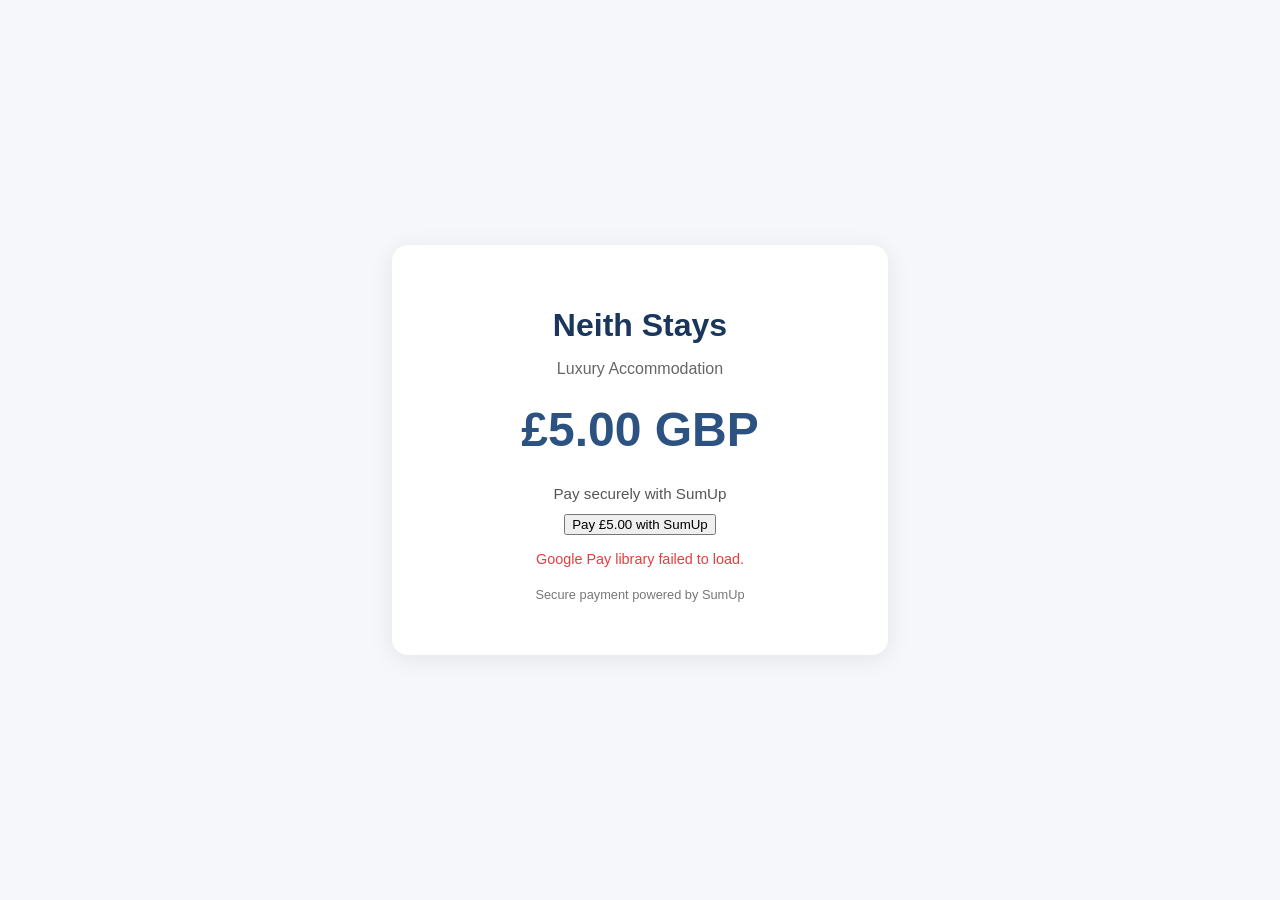
<file: index.html>
<!DOCTYPE html>
<html lang="en">
<head>
    <meta charset="UTF-8">
    <meta name="viewport" content="width=device-width, initial-scale=1.0">

    <title>Neith Stays</title>

    <style>
        body {
            font-family: -apple-system, BlinkMacSystemFont, 'Segoe UI', sans-serif;
            display: flex;
            align-items: center;
            justify-content: center;
            min-height: 100vh;
            margin: 0;
            background: #f5f7fa;
        }

        .card {
            text-align: center;
            padding: 40px 48px;
            background: white;
            border-radius: 16px;
            box-shadow: 0 4px 24px rgba(0,0,0,0.08);
            max-width: 400px;
            width: 90%;
        }

        h1 {
            font-size: 2rem;
            color: #1a365d;
            margin-bottom: 8px;
        }

        .subtitle {
            color: #666;
            margin-bottom: 24px;
        }

        .price {
            font-size: 3rem;
            font-weight: 700;
            color: #2c5282;
            margin-bottom: 28px;
        }

        .payment-label {
            font-size: 0.95rem;
            color: #555;
            margin-bottom: 12px;
        }

        #google-pay-button {
            min-height: 48px;
            display: flex;
            justify-content: center;
        }

        #google-pay-button button {
            width: 100% !important;
        }

        #payment-message {
            margin-top: 16px;
            color: #e53e3e;
            font-size: 0.9rem;
        }

        .secure {
            margin-top: 20px;
            font-size: 0.8rem;
            color: #777;
        }
    </style>

    <script
        async
        src="https://pay.google.com/gp/p/js/pay.js">
    </script>

    <!-- Our payment code -->
    <script src="./app.js" defer></script>
</head>

<body>

    <div class="card">

        <h1>Neith Stays</h1>

        <p class="subtitle">
            Luxury Accommodation
        </p>

        <div class="price">
            £5.00 GBP
        </div>

        <p class="payment-label">
            Pay securely with SumUp
        </p>

        <button id="sumup-pay-button" type="button">Pay £5.00 with SumUp</button>

        <div id="payment-message"></div>

        <p class="secure">
            Secure payment powered by SumUp
        </p>

    </div>

</body>
</html>
</file>
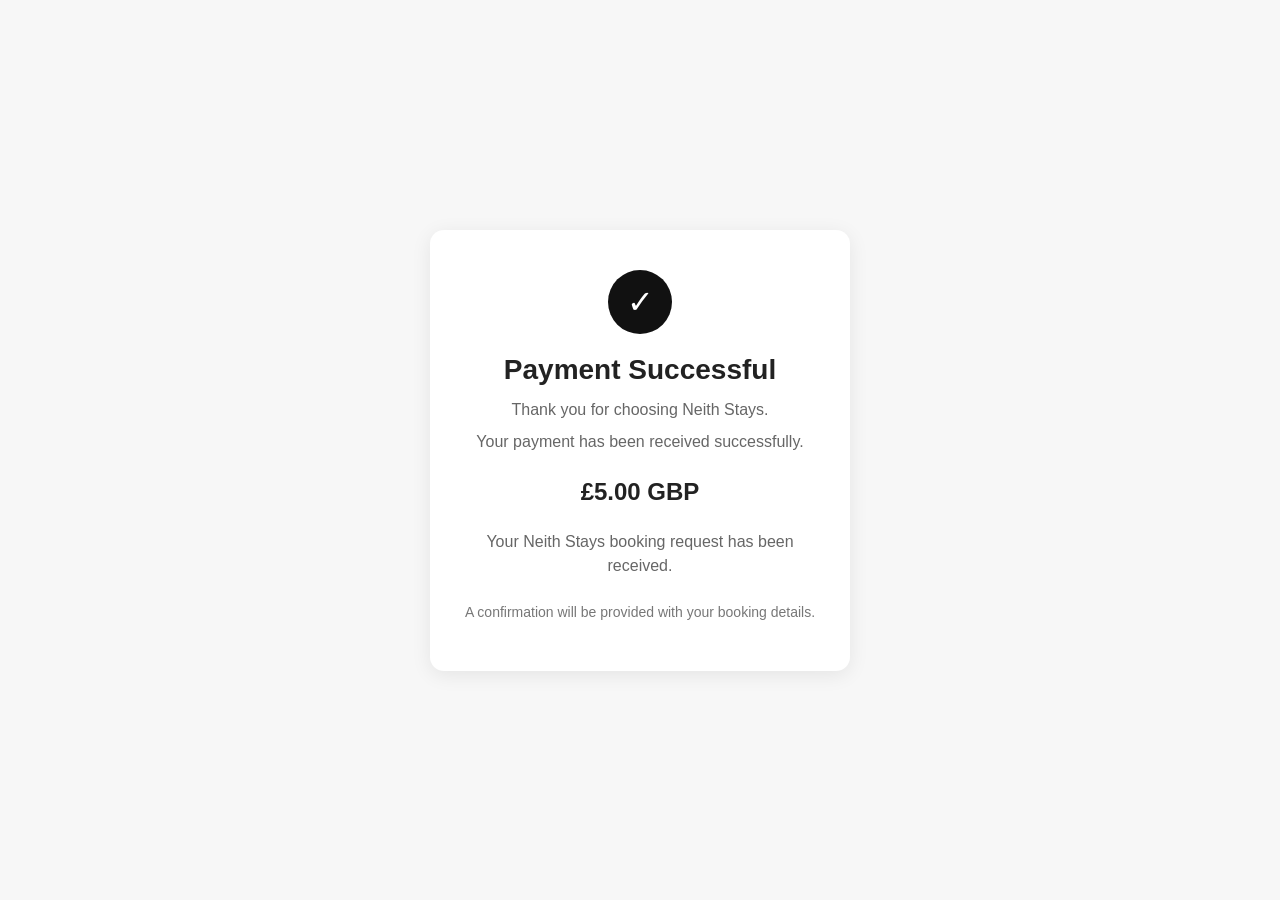
<file: booking-success.html>
<!DOCTYPE html>
<html lang="en">
<head>
    <meta charset="UTF-8">
    <meta name="viewport" content="width=device-width, initial-scale=1.0">
    <title>Payment Successful - Neith Stays</title>
    <style>
        body {
            margin: 0;
            min-height: 100vh;
            display: flex;
            align-items: center;
            justify-content: center;
            background: #f7f7f7;
            font-family: Arial, sans-serif;
            color: #222;
        }

        .card {
            width: min(90%, 420px);
            padding: 40px 30px;
            box-sizing: border-box;
            text-align: center;
            background: white;
            border-radius: 14px;
            box-shadow: 0 4px 20px rgba(0,0,0,0.08);
        }

        .check {
            width: 64px;
            height: 64px;
            margin: 0 auto 20px;
            border-radius: 50%;
            background: #111;
            color: white;
            display: flex;
            align-items: center;
            justify-content: center;
            font-size: 32px;
        }

        h1 {
            margin: 0 0 12px;
            font-size: 28px;
        }

        p {
            margin: 8px 0;
            color: #666;
            line-height: 1.5;
        }

        .amount {
            margin: 24px 0;
            font-size: 24px;
            font-weight: 700;
            color: #222;
        }

        .confirmation {
            margin-top: 24px;
            font-size: 14px;
            color: #777;
        }
    </style>
</head>

<body>
    <div class="card">
        <div class="check">✓</div>

        <h1>Payment Successful</h1>

        <p>Thank you for choosing Neith Stays.</p>
        <p>Your payment has been received successfully.</p>

        <div class="amount">£5.00 GBP</div>

        <p>Your Neith Stays booking request has been received.</p>

        <p class="confirmation">
            A confirmation will be provided with your booking details.
        </p>
    </div>
</body>
</html>
</file>
